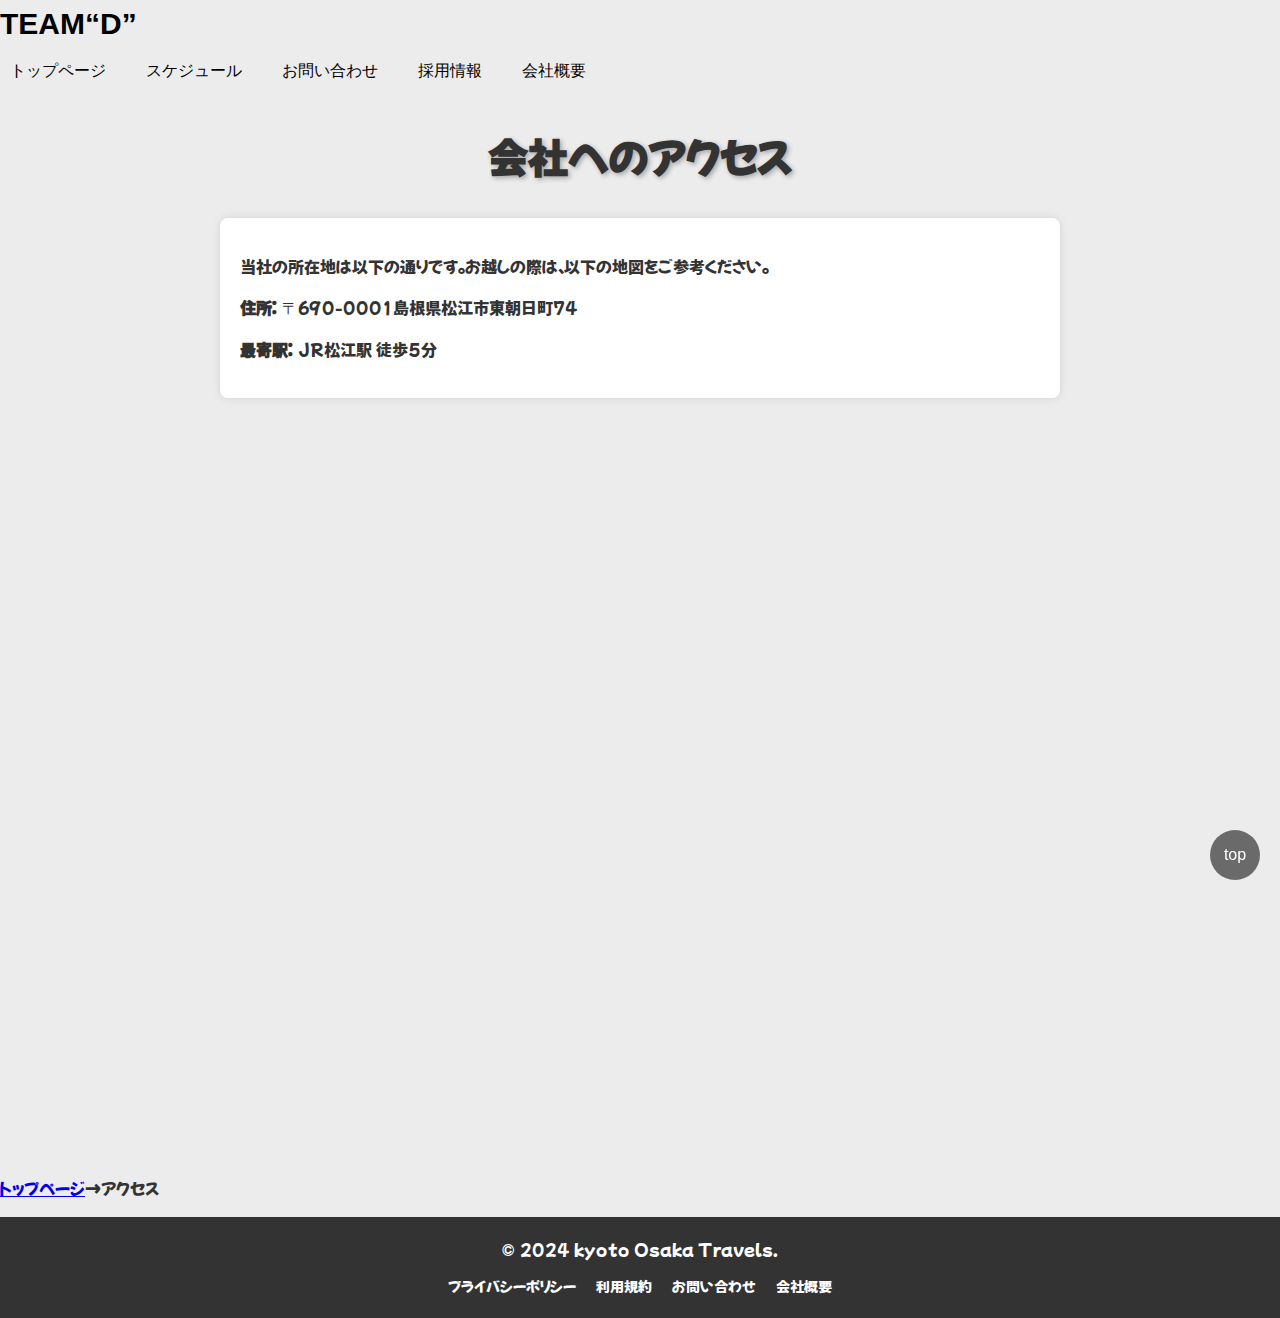
<file: access.html>
<!DOCTYPE html>
<html lang="ja">
<head>
    <meta charset="UTF-8">
    <meta name="viewport" content="width=device-width, initial-scale=1.0">
    <title>アクセス</title>
    <link rel="stylesheet" href="ss.css">
    <link rel="preconnect" href="https://fonts.googleapis.com">
    <link rel="preconnect" href="https://fonts.gstatic.com" crossorigin>
    <link href="https://fonts.googleapis.com/css2?family=Mochiy+Pop+P+One&display=swap" rel="stylesheet">
</head>
<body>
    <div class="logo">TEAM“D”</div>
            <nav>
                <ul class="menu">
                    <li class="menu-item">
                        <a href="index.html">トップページ</a>
                        <div class="submenu">
                            <ul><li><a href="index.html">top</a></li></ul>
                        </div>
                    </li>
                    <li class="menu-item">
                        <a href="#">スケジュール</a>
                        <div class="submenu">
                            <ul>
                                <li><a href="osaka.html">１日目</a></li>
                                <li><a href="kyoto.html">２日目</a></li>
                            </ul>
                        </div>
                    </li>
                    <li class="menu-item">
                        <a href="#">お問い合わせ</a>
                        <div class="submenu">
                            <ul>
                                <li><a href="ryokin.html">料金</a></li>
                                <li><a href="form.html">お問い合わせ</a></li>
                                <li><a href="customer.html">カスタマーサポート</a></li>
                            </ul>
                        </div>
                    </li>
                    <li class="menu-item">
                        <a href="saiyou.html">採用情報</a>
                        <div class="submenu">
                            <ul>
                                <li><a href="saiyou.html">新卒採用</a></li>
                                <li><a href="saiyou.html">中途採用</a></li>
                                <li><a href="saiyou.html">キャリア採用</a></li>
                            </ul>
                        </div>
                    </li>
                    <li class="menu-item">
                        <a href="#">会社概要</a>
                        <div class="submenu">
                            <ul>
                                <li><a href="kaisya.html">会社情報</a></li>
                                <li><a href="access.html">アクセス</a></li>
                                <li><a href="#">代表取締役</a></li>
                            </ul>
                        </div>
                    </li>
                </ul>
            </nav>
    </header>

    <h1 class="mochiy">会社へのアクセス</h1>

    <center>
        <div class="strongarm mochiy">
            <p>当社の所在地は以下の通りです。お越しの際は、以下の地図をご参考ください。</p>
        
            <p><strong>住所:</strong> 〒690-0001島根県松江市東朝日町74 </p>
            <p><strong>最寄駅:</strong> JR松江駅 徒歩5分</p>
        </div><br><br><br>
    

    <div class="map-container">
        <!-- Google Mapsの埋め込み -->
        <iframe src="https://www.google.com/maps/embed?pb=!1m18!1m12!1m3!1d3249.6856115088117!2d133.06462987465736!3d35.462576972658596!2m3!1f0!2f0!3f0!3m2!1i1024!2i768!4f13.1!3m3!1m2!1s0x3557056bf5629db9%3A0x53233852438bb959!2z5Z2q5YaF57eP5ZCI44OT44K444ON44K544Kr44Os44OD44K4!5e0!3m2!1sja!2sjp!4v1726713503280!5m2!1sja!2sjp" width="800" height="600" style="border:0;" allowfullscreen="" loading="lazy" referrerpolicy="no-referrer-when-downgrade"></iframe>
    </div><br><br><br>
</center>
    <button id="back-to-top" title="Back to Top">top</button>

    <script src="script.js"></script>
    <p class="mochiy"><a href="start.html">トップページ</a>→アクセス</p>
    <footer>
        <div class="footer-container mochiy">
            <p>© 2024 kyoto Osaka Travels.</p>
            <ul class="footer-nav">
                <li><a href="#">プライバシーポリシー</a></li>
                <li><a href="#">利用規約</a></li>
                <li><a href="#">お問い合わせ</a></li>
                <li><a href="#">会社概要</a></li>
            </ul>
        </div>
    </footer>


</body>
</html>
</file>
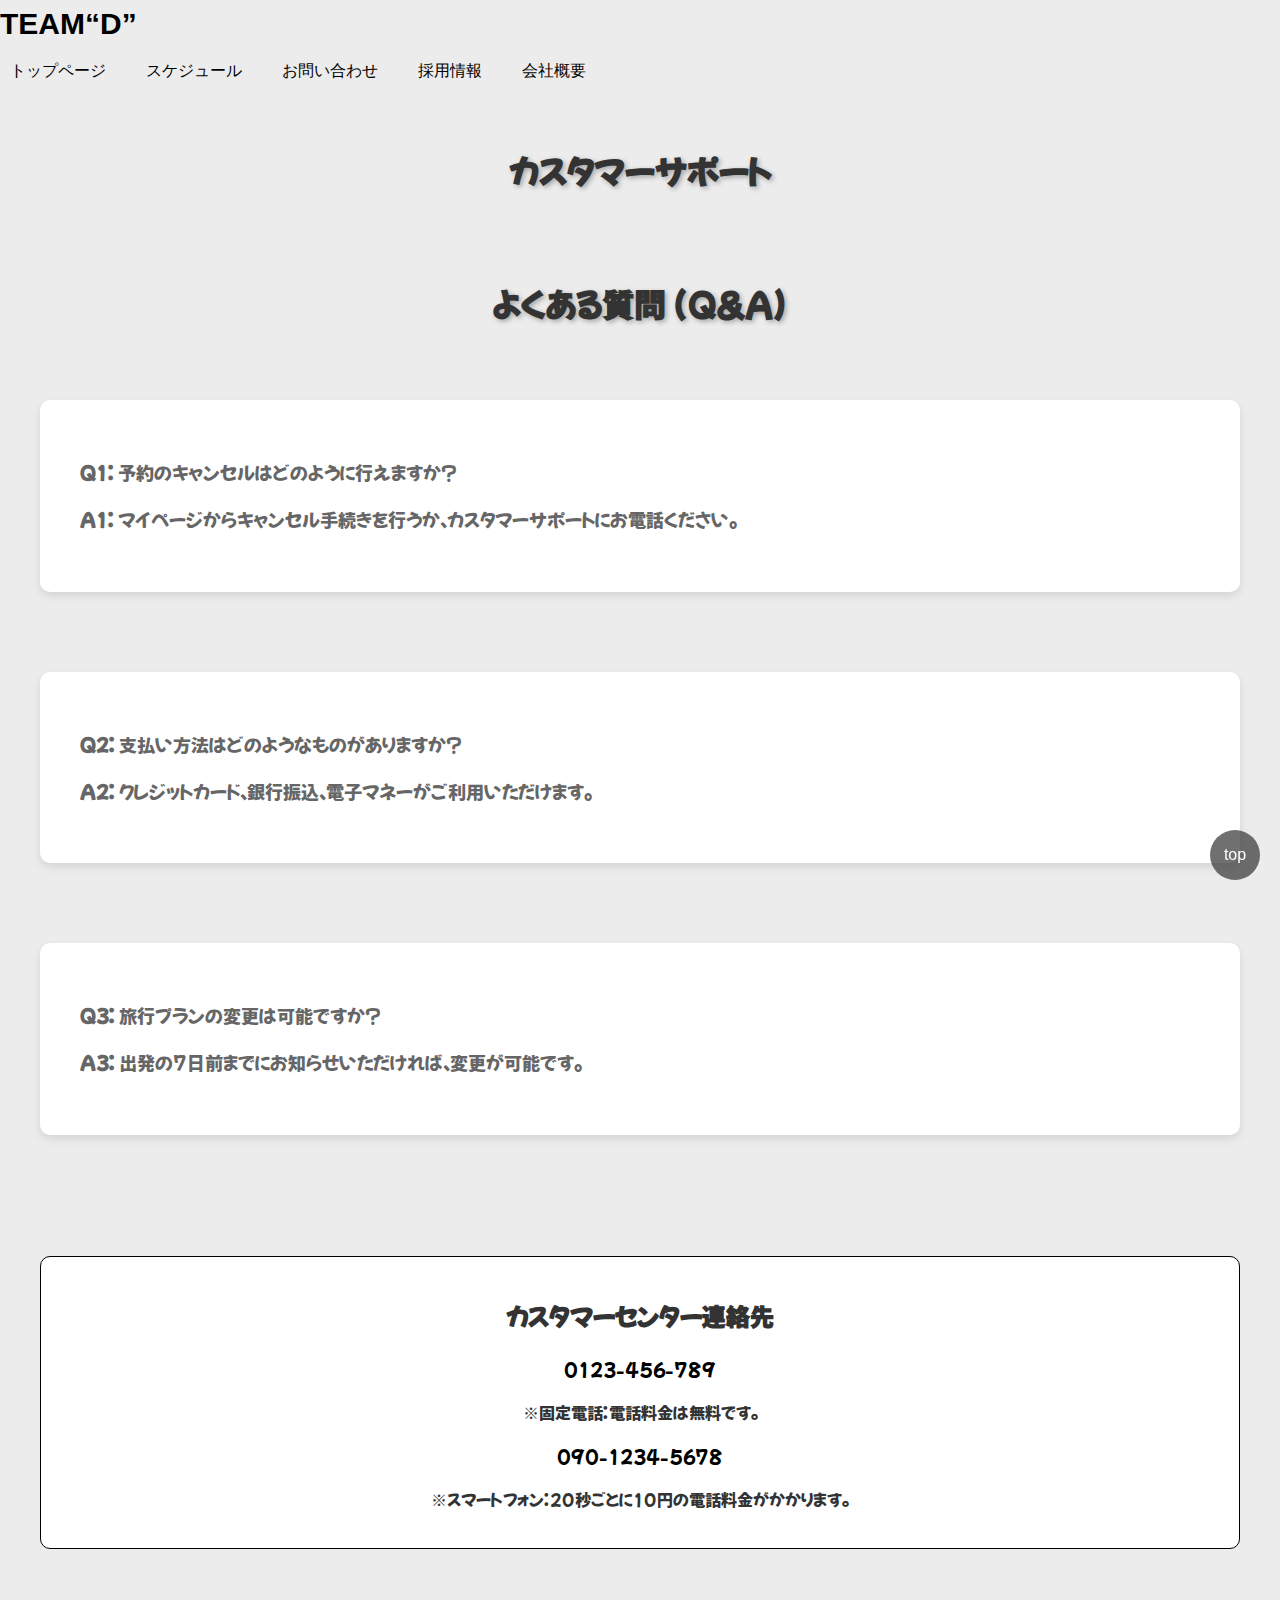
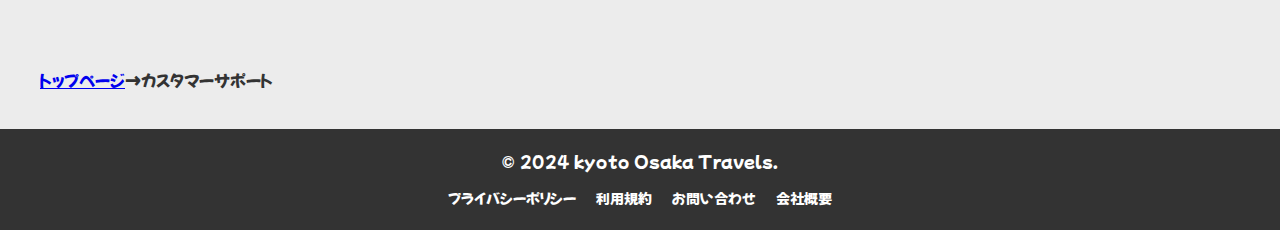
<file: customer.html>
<!DOCTYPE html>
<html lang="ja">
<head>
    <meta charset="UTF-8">
    <meta name="viewport" content="width=device-width, initial-scale=1.0">
    <title>カスタマーサポート</title>
    <link rel="stylesheet" href="ss.css" type="text/css">
    <link rel="stylesheet" href="normalize.css">

    <link rel="preconnect" href="https://fonts.googleapis.com">
    <link rel="preconnect" href="https://fonts.gstatic.com" crossorigin>
    <link href="https://fonts.googleapis.com/css2?family=Mochiy+Pop+P+One&display=swap" rel="stylesheet">
</head>
<body>
    <div class="logo">TEAM“D”</div>
            <nav>
                <ul class="menu">
                    <li class="menu-item">
                        <a href="index.html">トップページ</a>
                        <div class="submenu">
                            <ul><li><a href="index.html">top</a></li></ul>
                        </div>
                    </li>
                    <li class="menu-item">
                        <a href="#">スケジュール</a>
                        <div class="submenu">
                            <ul>
                                <li><a href="osaka.html">１日目</a></li>
                                <li><a href="kyoto.html">２日目</a></li>
                            </ul>
                        </div>
                    </li>
                    <li class="menu-item">
                        <a href="#">お問い合わせ</a>
                        <div class="submenu">
                            <ul>
                                <li><a href="ryokin.html">料金</a></li>
                                <li><a href="form.html">お問い合わせ</a></li>
                                <li><a href="customer.html">カスタマーサポート</a></li>
                            </ul>
                        </div>
                    </li>
                    <li class="menu-item">
                        <a href="saiyou.html">採用情報</a>
                        <div class="submenu">
                            <ul>
                                <li><a href="saiyou.html">新卒採用</a></li>
                                <li><a href="saiyou.html">中途採用</a></li>
                                <li><a href="saiyou.html">キャリア採用</a></li>
                            </ul>
                        </div>
                    </li>
                    <li class="menu-item">
                        <a href="#">会社概要</a>
                        <div class="submenu">
                            <ul>
                                <li><a href="kaisya.html">会社情報</a></li>
                                <li><a href="access.html">アクセス</a></li>
                                <li><a href="#">代表取締役</a></li>
                            </ul>
                        </div>
                    </li>
                </ul>
            </nav>
    </header>

    <div class="content">
        <h1 class="mochiy">カスタマーサポート</h1>
    </div>


    <h1 class="mochiy">よくある質問 (Q&A)</h1>

    <div class="schedule-container">
        <div class="event-container">
            <div class="event-description">
                <p class="mochiy"><strong>Q1:</strong> 予約のキャンセルはどのように行えますか？</p>
                <p class="mochiy"><strong>A1:</strong> マイページからキャンセル手続きを行うか、カスタマーサポートにお電話ください。</p> 
            </div>
    </div>
    <div class="schedule-container"></div>
        <div class="event-container">
            <div class="event-description">
                <p class="mochiy"><strong>Q2:</strong> 支払い方法はどのようなものがありますか？</p>
                <p class="mochiy"><strong>A2:</strong> クレジットカード、銀行振込、電子マネーがご利用いただけます。</p>
            </div>
    </div>
    <div class="schedule-container"></div>
        <div class="event-container">
            <div class="event-description">
                <p class="mochiy"><strong>Q3:</strong> 旅行プランの変更は可能ですか？</p>
                <p class="mochiy"><strong>A3:</strong> 出発の7日前までにお知らせいただければ、変更が可能です。</p>
            </div>
    </div>
    <br><br>
                <center>
                    <div class="phone-numbers mochiy">
                        <h2>カスタマーセンター連絡先</h2>
                        <a href="tel:0123456789">0123-456-789</a><p>※固定電話:電話料金は無料です。</p>
                        <a href="tel:09012345678">090-1234-5678</a><p>※スマートフォン:20秒ごとに10円の電話料金がかかります。</p>
                    </div>
                </center>
                <br><br><br><br>

    
    <button id="back-to-top" title="Back to Top">top</button>

    <script src="script.js"></script>

    <p class="mochiy"><a href="start.html">トップページ</a>→カスタマーサポート</p>
    </div>
    <footer>
        <div class="footer-container mochiy">
            <p>© 2024 kyoto Osaka Travels.</p>
            <ul class="footer-nav">
                <li><a href="#">プライバシーポリシー</a></li>
                <li><a href="#">利用規約</a></li>
                <li><a href="#">お問い合わせ</a></li>
                <li><a href="#">会社概要</a></li>
            </ul>
        </div>
    </footer>

</body>
</html>
</file>
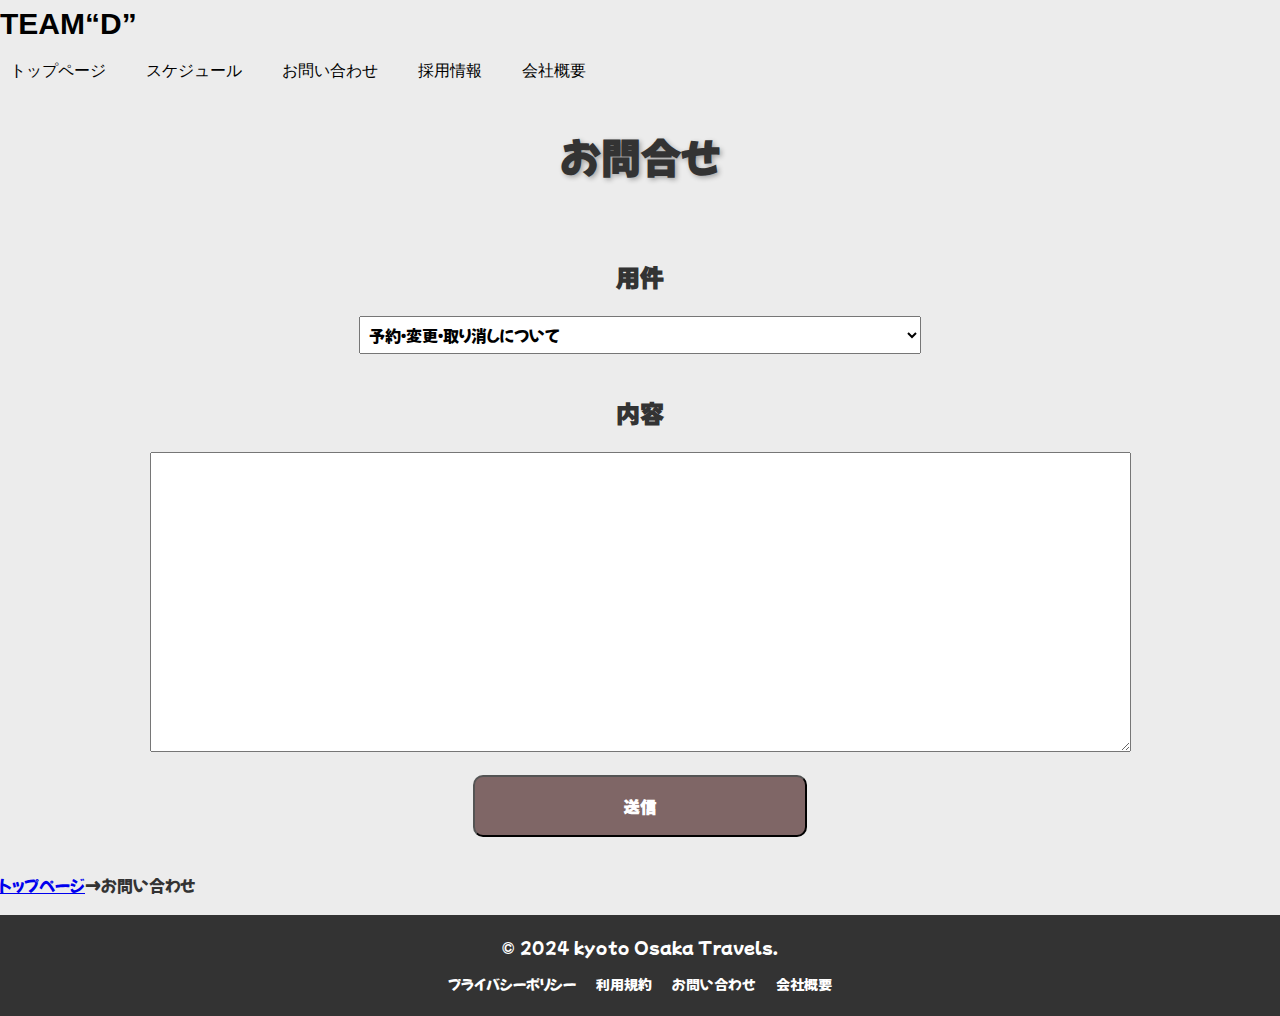
<file: form.html>
<!DOCTYPE html>
<html lang="ja">
<head>
    <meta charset="UTF-8">
    <link rel="stylesheet" href="normalize.css" type="text/css">
    <link rel="stylesheet" href="style.css" type="text/css">
    <link rel="stylesheet" href="form.css" type="text/css">
    <link rel="preconnect" href="https://fonts.googleapis.com">
    <link rel="preconnect" href="https://fonts.gstatic.com" crossorigin>
    <link href="https://fonts.googleapis.com/css2?family=Mochiy+Pop+P+One&display=swap" rel="stylesheet">
    <title>お問合せ</title>
</head>
<body>
        <div class="logo">TEAM“D”</div>
        <nav>
            <ul class="menu">
                <li class="menu-item">
                    <a href="top.html">トップページ</a>
                    <div class="submenu">
                        <ul><li><a href="index.html">top</a></li></ul>
                    </div>
                </li>
                <li class="menu-item">
                    <a href="#">スケジュール</a>
                    <div class="submenu">
                        <ul>
                            <li><a href="osaka.html">１日目</a></li>
                            <li><a href="kyoto.html">２日目</a></li>
                        </ul>
                    </div>
                </li>
                <li class="menu-item">
                    <a href="#">お問い合わせ</a>
                    <div class="submenu">
                        <ul>
                            <li><a href="ryokin.html">料金</a></li>
                            <li><a href="form.html">お問い合わせ</a></li>
                            <li><a href="customer.html">カスタマーサポート</a></li>
                        </ul>
                    </div>
                </li>
                <li class="menu-item">
                    <a href="saiyou.html">採用情報</a>
                    <div class="submenu">
                        <ul>
                            <li><a href="saiyou.html">新卒採用</a></li>
                            <li><a href="saiyou.html">中途採用</a></li>
                            <li><a href="saiyou.html">キャリア採用</a></li>
                        </ul>
                    </div>
                </li>
                <li class="menu-item">
                    <a href="#">会社概要</a>
                    <div class="submenu">
                        <ul>
                            <li><a href="kaisya.html">会社情報</a></li>
                            <li><a href="access.html">アクセス</a></li>
                            <li><a href="#">代表取締役</a></li>
                        </ul>
                    </div>
                </li>
            </ul>
        </nav>
    <main>

                    <h1 class="mochiy">お問合せ</h1>
                    <div class="ccc mochiy">
        <form action="submit.html" method="post" style="text-align: center;">
            <h2>用件</h2>
            <select name="youkenn" class="youkenn">
                <option value="" selected>予約・変更・取り消しについて</option>
                <option value="">列車(JR・私鉄)利用について</option>
                <option value="">ホームページに関して</option>
                <option value="">弊社に対して</option>
                <option value="">その他</option>
            </select>

            <h2>内容</h2>
            <textarea name="comment" cols="60" rows="16"></textarea>

            <p class="submit"><input type="submit" name="submit" value="送信"></p>
        </form>
        </div>
        <p class="mochiy"><a href="start.html">トップページ</a>→お問い合わせ</p>
    </main>
    <footer>
        <div class="footer-container mochiy">
            <p>© 2024 kyoto Osaka Travels.</p>
            <ul class="footer-nav">
                <li><a href="#">プライバシーポリシー</a></li>
                <li><a href="#">利用規約</a></li>
                <li><a href="#">お問い合わせ</a></li>
                <li><a href="#">会社概要</a></li>
            </ul>
        </div>
    </footer>
</body>
</html>
</file>
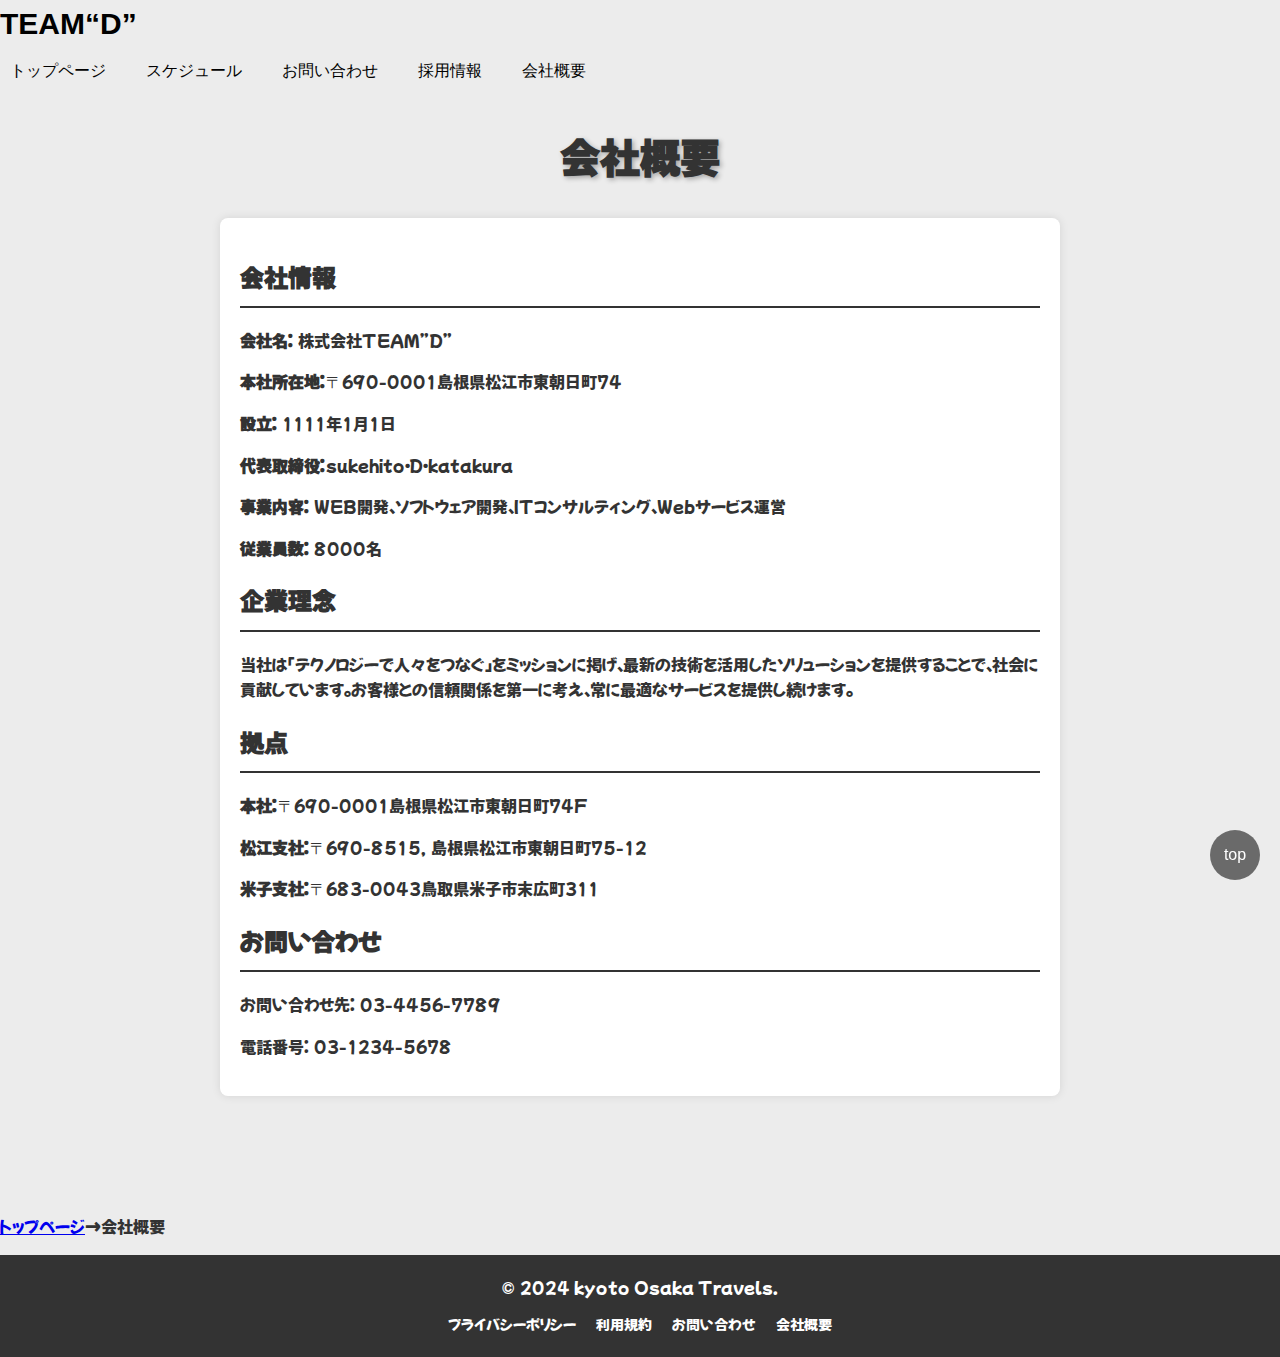
<file: kaisya.html>
<!DOCTYPE html>
<html lang="ja">
<head>
    <meta charset="UTF-8">
    <meta name="viewport" content="width=device-width, initial-scale=1.0">
    <title>会社概要</title>
    <link rel="stylesheet" href="ss.css">
    <link rel="preconnect" href="https://fonts.googleapis.com">
    <link rel="preconnect" href="https://fonts.gstatic.com" crossorigin>
    <link href="https://fonts.googleapis.com/css2?family=Mochiy+Pop+P+One&display=swap" rel="stylesheet">
</head>
<body>
    <div class="logo">TEAM“D”</div>
            <nav>
                <ul class="menu">
                    <li class="menu-item">
                        <a href="index.html">トップページ</a>
                        <div class="submenu">
                            <ul><li><a href="index.html">top</a></li></ul>
                        </div>
                    </li>
                    <li class="menu-item">
                        <a href="#">スケジュール</a>
                        <div class="submenu">
                            <ul>
                                <li><a href="osaka.html">１日目</a></li>
                                <li><a href="kyoto.html">２日目</a></li>
                            </ul>
                        </div>
                    </li>
                    <li class="menu-item">
                        <a href="#">お問い合わせ</a>
                        <div class="submenu">
                            <ul>
                                <li><a href="ryokin.html">料金</a></li>
                                <li><a href="form.html">お問い合わせ</a></li>
                                <li><a href="customer.html">カスタマーサポート</a></li>
                            </ul>
                        </div>
                    </li>
                    <li class="menu-item">
                        <a href="saiyou.html">採用情報</a>
                        <div class="submenu">
                            <ul>
                                <li><a href="saiyou.html">新卒採用</a></li>
                                <li><a href="saiyou.html">中途採用</a></li>
                                <li><a href="saiyou.html">キャリア採用</a></li>
                            </ul>
                        </div>
                    </li>
                    <li class="menu-item">
                        <a href="#">会社概要</a>
                        <div class="submenu">
                            <ul>
                                <li><a href="kaisya.html">会社情報</a></li>
                                <li><a href="access.html">アクセス</a></li>
                                <li><a href="#">代表取締役</a></li>
                            </ul>
                        </div>
                    </li>
                </ul>
            </nav>
    </header>

    <h1 class="mochiy">会社概要</h1>

            <center>
                <div class="strongarm">
                    <div class="section company-info mochiy">
                        <h2 class="section-title">会社情報</h2>
                        <p><strong>会社名:</strong> 株式会社TEAM”D”</p>
                        <p><strong>本社所在地:</strong>〒690-0001島根県松江市東朝日町74</p>
                        <p><strong>設立:</strong> 1111年1月1日</p>
                        <p><strong>代表取締役:</strong>sukehito・D・katakura</p>
                        <p><strong>事業内容:</strong> WEB開発、ソフトウェア開発、ITコンサルティング、Webサービス運営</p>
                        <p><strong>従業員数:</strong> 8000名</p>
                    </div>
                
                    <div class="section mochiy">
                        <h2 class="section-title">企業理念</h2>
                        <p>
                            当社は「テクノロジーで人々をつなぐ」をミッションに掲げ、最新の技術を活用したソリューションを提供することで、社会に貢献しています。お客様との信頼関係を第一に考え、常に最適なサービスを提供し続けます。
                        </p>
                    </div>
                
                    <div class="section mochiy">
                        <h2 class="section-title">拠点</h2>
                        <p><strong>本社:</strong>〒690-0001島根県松江市東朝日町74F</p>
                        <p><strong>松江支社:</strong>〒690-8515, 島根県松江市東朝日町75-12</p>
                        <p><strong>米子支社:</strong>〒683-0043鳥取県米子市末広町311</p>
                    </div>
                
                    <div class="section mochiy">
                        <h2 class="section-title">お問い合わせ</h2>
                        <p>お問い合わせ先: 03-4456-7789</p>
                        <p>電話番号: 03-1234-5678</p>
                    </div>
                </div><br><br><br><br>
        
            </center>
            <button id="back-to-top" title="Back to Top">top</button>
            <script src="script.js"></script>
            <p class="mochiy"><a href="start.html">トップページ</a>→会社概要</p>
            <footer>
                <div class="footer-container mochiy">
                    <p>© 2024 kyoto Osaka Travels.</p>
                    <ul class="footer-nav">
                        <li><a href="#">プライバシーポリシー</a></li>
                        <li><a href="#">利用規約</a></li>
                        <li><a href="#">お問い合わせ</a></li>
                        <li><a href="#">会社概要</a></li>
                    </ul>
                </div>
            </footer>

</body>
</html>
</file>
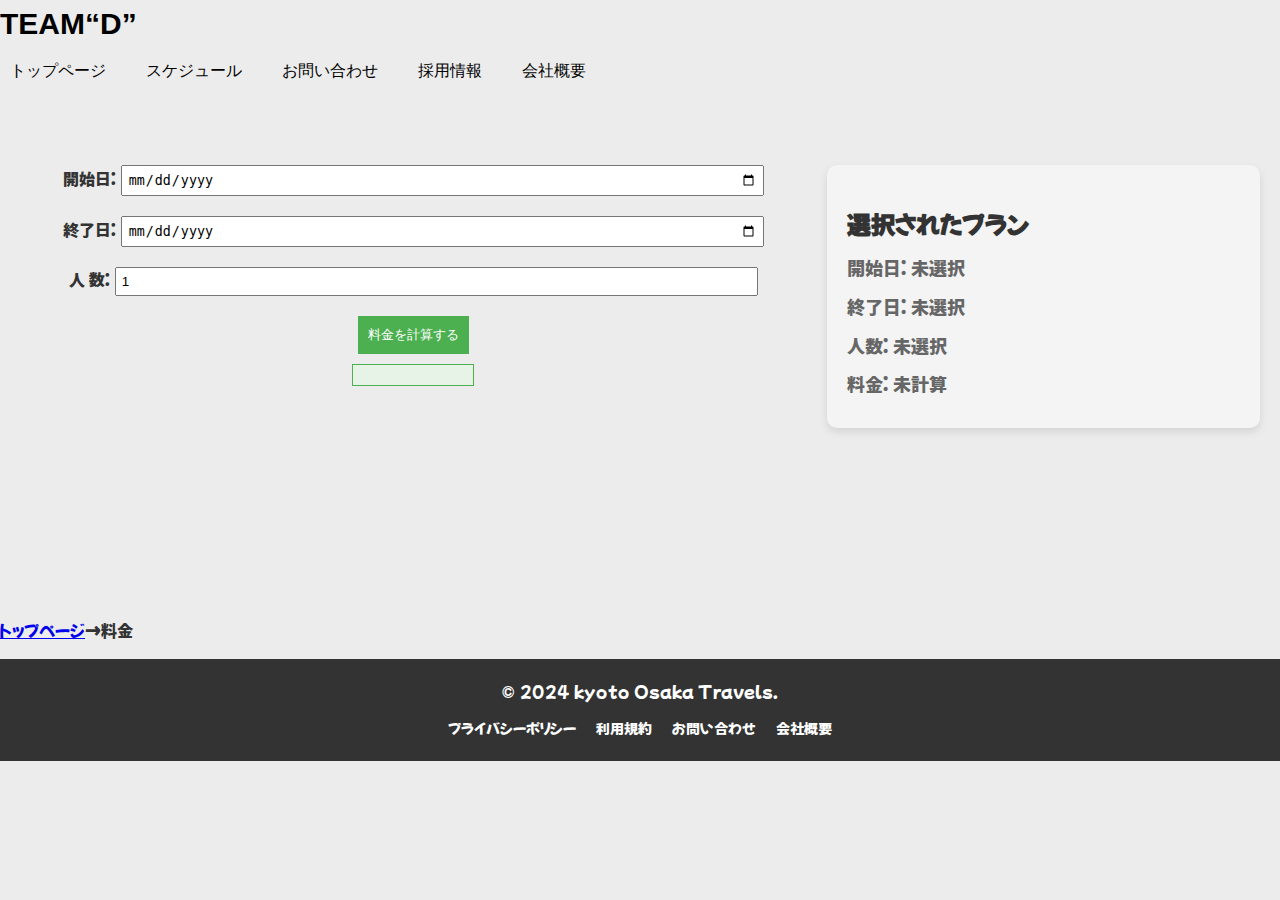
<file: ryokin.html>
<!DOCTYPE html>
<html lang="ja">
<head>
    <meta charset="UTF-8">
    <meta name="viewport" content="width=device-width, initial-scale=1.0">
    <title>料金表</title>
    <link rel="stylesheet" href="style.css">
    <link rel="preconnect" href="https://fonts.googleapis.com">
    <link rel="preconnect" href="https://fonts.gstatic.com" crossorigin>
    <link href="https://fonts.googleapis.com/css2?family=Mochiy+Pop+P+One&display=swap" rel="stylesheet">
</head>
<body>
    <div class="logo">TEAM“D”</div>
            <nav>
                <ul class="menu">
                    <li class="menu-item">
                        <a href="top.html">トップページ</a>
                        <div class="submenu">
                            <ul><li><a href="index.html">top</a></li></ul>
                        </div>
                    </li>
                    <li class="menu-item">
                        <a href="#">スケジュール</a>
                        <div class="submenu">
                            <ul>
                                <li><a href="osaka.html">１日目</a></li>
                                <li><a href="kyoto.html">２日目</a></li>
                            </ul>
                        </div>
                    </li>
                    <li class="menu-item">
                        <a href="#">お問い合わせ</a>
                        <div class="submenu">
                            <ul>
                                <li><a href="ryokin.html">料金</a></li>
                                <li><a href="form.html">お問い合わせ</a></li>
                                <li><a href="customer.html">カスタマーサポート</a></li>
                            </ul>
                        </div>
                    </li>
                    <li class="menu-item">
                        <a href="saiyou.html">採用情報</a>
                        <div class="submenu">
                            <ul>
                                <li><a href="saiyou.html">新卒採用</a></li>
                                <li><a href="saiyou.html">中途採用</a></li>
                                <li><a href="saiyou.html">キャリア採用</a></li>
                            </ul>
                        </div>
                    </li>
                    <li class="menu-item">
                        <a href="#">会社概要</a>
                        <div class="submenu">
                            <ul>
                                <li><a href="kaisya.html">会社情報</a></li>
                                <li><a href="access.html">アクセス</a></li>
                                <li><a href="#">代表取締役</a></li>
                            </ul>
                        </div>
                    </li>
                </ul>
            </nav>
        </div>
        <br><br>

        <div class="selection-container">
            <div class="form-container mochiy">

                <center>
                    <label for="start-date">開始日:</label>
                    <input type="date" id="start-date"><br>
        
                    <label for="end-date">終了日:</label>
                    <input type="date" id="end-date"><br>
        
                    <label for="num-people">人  数:</label>
                    <input type="number" id="num-people" min="1" value="1"><br>
        
                    <button onclick="calculatePrice()">料金を計算する</button><br>
        
                    <div class="result mochiy" id="result"></div>
            </div>

            <div class="selected-plan mochiy" id="selected-plan">
                <h2>選択されたプラン</h2>
                <p id="selected-dates">開始日: 未選択</p>
                <p id="selected-end">終了日: 未選択</p>
                <p id="selected-people">人数: 未選択</p>
                <p id="selected-price">料金: 未計算</p>
            </div>
        </center>
        </div>
         <script src="script.js"></script>

    <br><br><br><br><br><br>
    <p class="mochiy"><a href="start.html">トップページ</a>→料金</p>
    <footer>
        <div class="footer-container mochiy">
            <p>© 2024 kyoto Osaka Travels.</p>
            <ul class="footer-nav">
                <li><a href="#">プライバシーポリシー</a></li>
                <li><a href="#">利用規約</a></li>
                <li><a href="#">お問い合わせ</a></li>
                <li><a href="#">会社概要</a></li>
            </ul>
        </div>
    </footer>

</body>
</html>
</file>
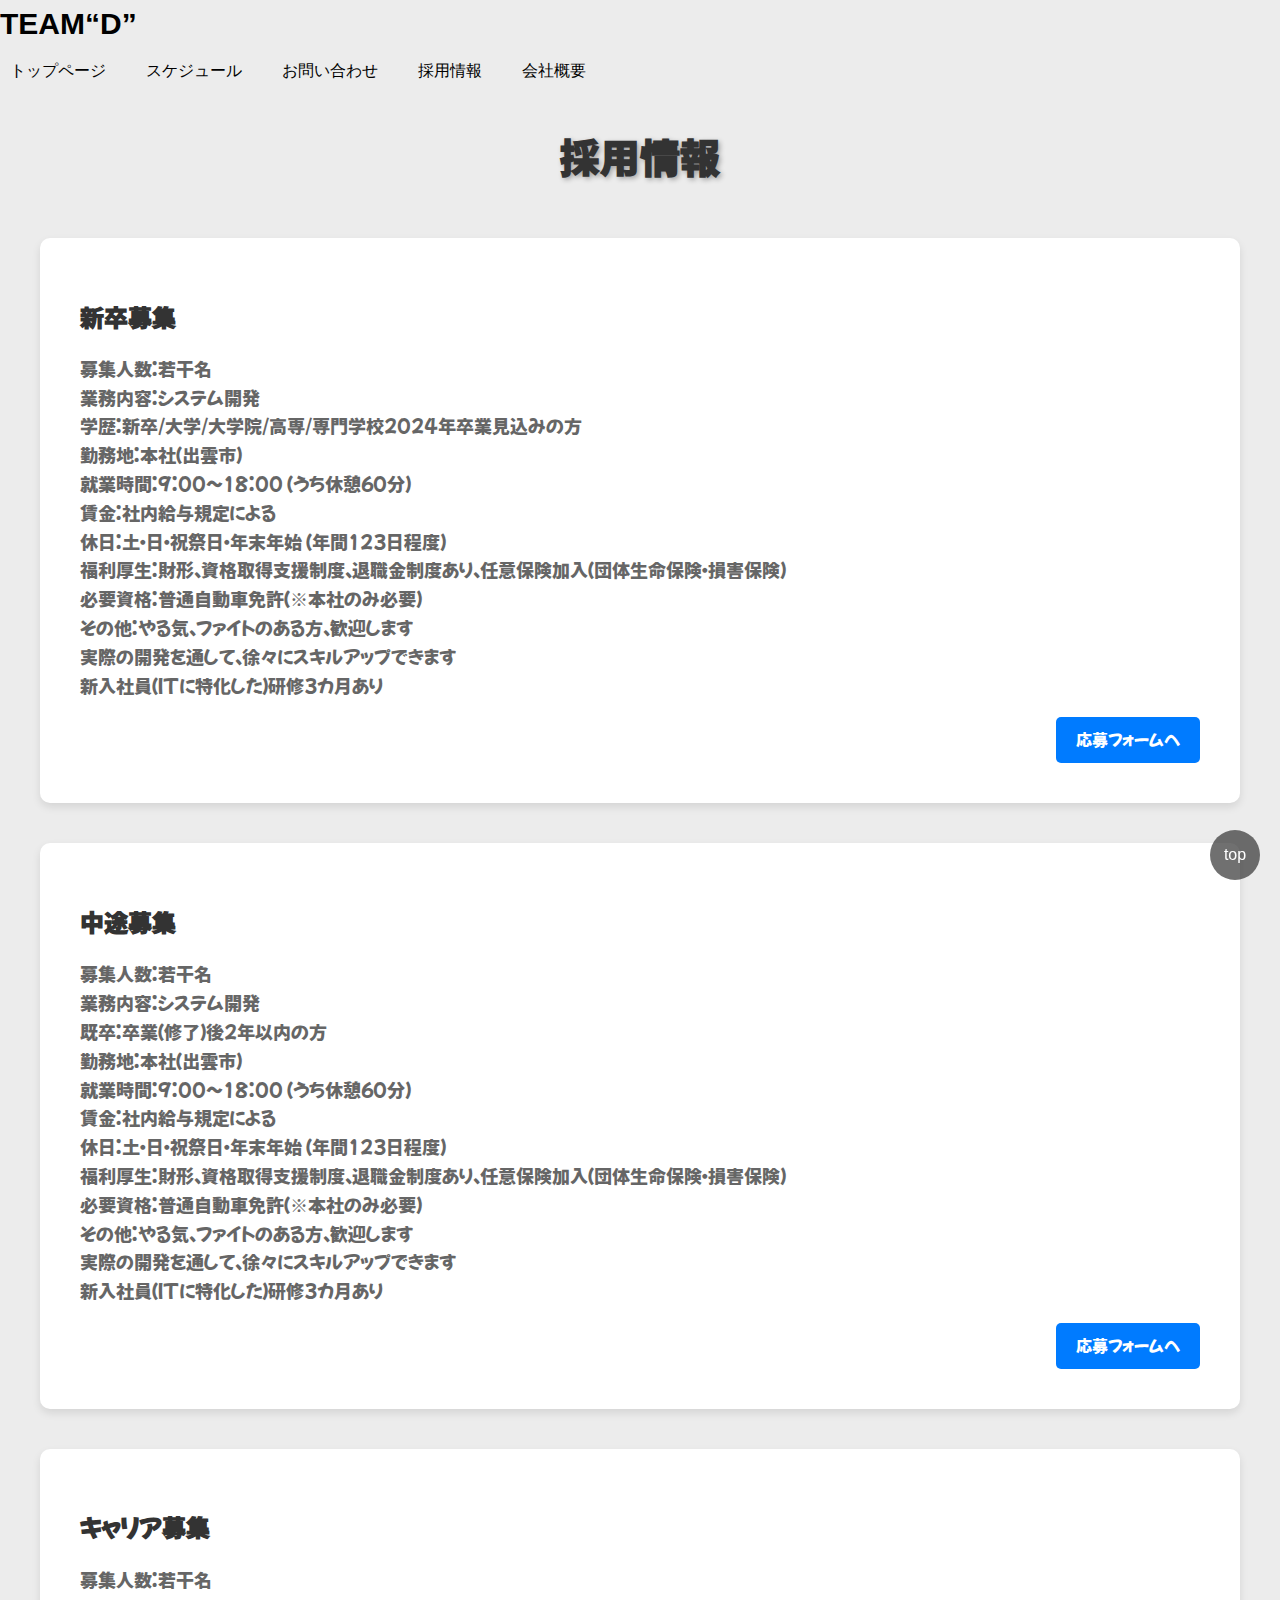
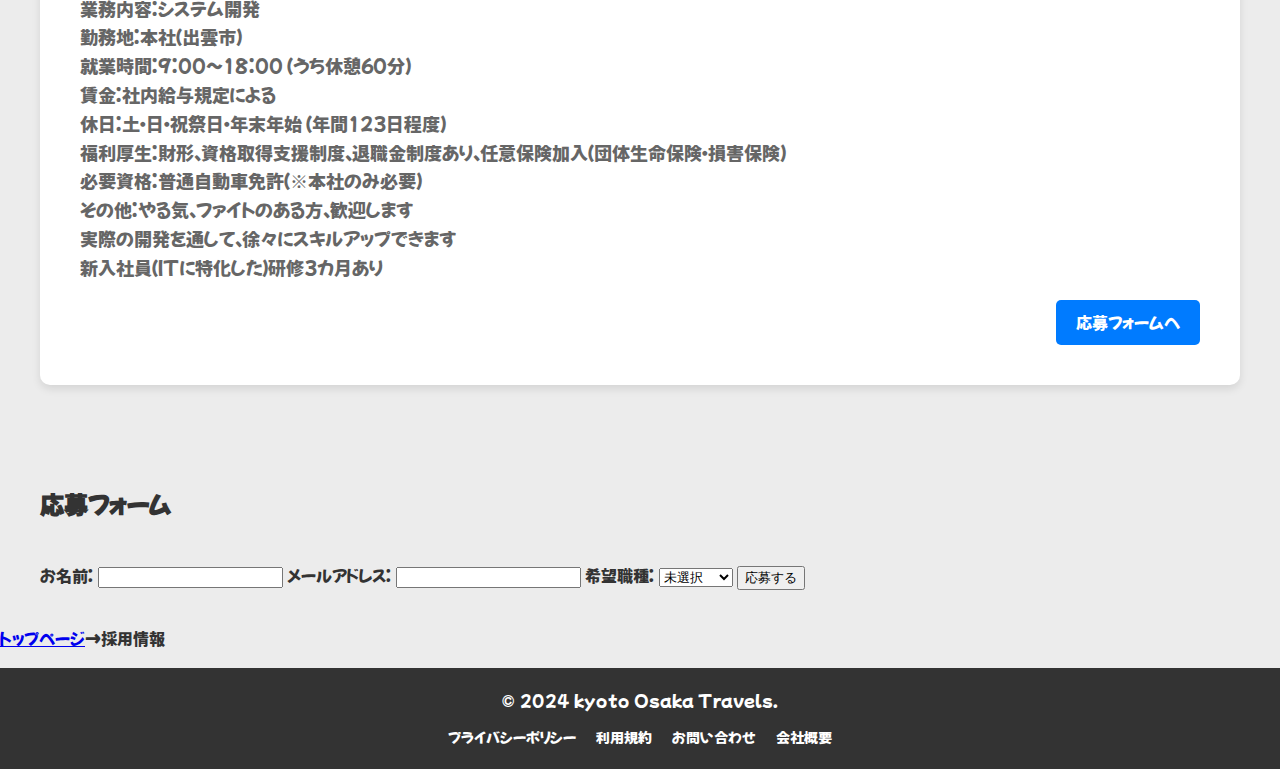
<file: saiyou.html>
<!DOCTYPE html>
<html lang="ja">
<head>
    <meta charset="UTF-8">
    <meta name="viewport" content="width=device-width, initial-scale=1.0">
    <title>採用情報</title>
    <link rel="stylesheet" href="styles.css">
    <link rel="preconnect" href="https://fonts.googleapis.com">
    <link rel="preconnect" href="https://fonts.gstatic.com" crossorigin>
    <link href="https://fonts.googleapis.com/css2?family=Mochiy+Pop+P+One&display=swap" rel="stylesheet">
</head>
<body>
    <div class="logo">TEAM“D”</div>
    
    <nav>
        <ul class="menu">
            <li class="menu-item">
                <a href="index.html">トップページ</a>
                <div class="submenu">
                    <ul><li><a href="index.html">top</a></li></ul>
                </div>
                    </li>
                    <li class="menu-item">
                        <a href="#">スケジュール</a>
                        <div class="submenu">
                            <ul>
                                <li><a href="osaka.html">１日目</a></li>
                                <li><a href="kyoto.html">２日目</a></li>
                            </ul>
                        </div>
                    </li>
                    <li class="menu-item">
                        <a href="#">お問い合わせ</a>
                        <div class="submenu">
                            <ul>
                                <li><a href="ryokin.html">料金</a></li>
                                <li><a href="form.html">お問い合わせ</a></li>
                                <li><a href="customer.html">カスタマーサポート</a></li>
                    </ul>
                </div>
            </li>
            <li class="menu-item">
                <a href="#">採用情報</a>
                <div class="submenu">
                    <ul>
                        <li><a href="#">新卒採用</a></li>
                        <li><a href="#">中途採用</a></li>
                        <li><a href="#">キャリア採用</a></li>
                    </ul>
                </div>
            </li>
            <li class="menu-item">
                <a href="#">会社概要</a>
                <div class="submenu">
                    <ul>
                        <li><a href="kaisya.html">会社情報</a></li>
                        <li><a href="access.html">アクセス</a></li>
                        <li><a href="#">代表取締役</a></li>
                    </ul>
                </div>
            </li>
        </ul>
    </nav>
        <h1 class="mochiy">採用情報</h1>
    </header>

    <!-- Main Content -->
    <div class="schedule-container">
        <div id="new-grad" class="event-container">
            <div class="event-description mochiy">
                <h2>新卒募集</h2>
                <p>募集人数:若干名<br>
                    業務内容:システム開発<br>
                    学歴:新卒/大学/大学院/高専/専門学校2024年卒業見込みの方<br>
                    勤務地:本社（出雲市）<br>
                    就業時間:9:00～18:00 （うち休憩60分）<br>
                    賃金:社内給与規定による<br>
                    休日:土・日・祝祭日・年末年始 （年間123日程度）<br>
                    福利厚生:財形、資格取得支援制度、退職金制度あり、任意保険加入（団体生命保険・損害保険）<br>
                    必要資格:普通自動車免許（※本社のみ必要）<br>
                    その他:やる気、ファイトのある方、歓迎します<br>
                    実際の開発を通して、徐々にスキルアップできます<br>
                    新入社員（ITに特化した）研修3カ月あり</p>
                <a href="#apply" class="apply-link">応募フォームへ</a>
            </div>
        </div>
        <div id="mid-career" class="event-container">
            <div class="event-description mochiy">
                <h2>中途募集</h2>
                <p>募集人数:若干名<br>
                    業務内容:システム開発<br>
                    既卒:卒業（修了）後2年以内の方<br>
                    勤務地:本社（出雲市）<br>
                    就業時間:9:00～18:00 （うち休憩60分）<br>
                    賃金:社内給与規定による<br>
                    休日:土・日・祝祭日・年末年始 （年間123日程度）<br>
                    福利厚生:財形、資格取得支援制度、退職金制度あり、任意保険加入（団体生命保険・損害保険）<br>
                    必要資格:普通自動車免許（※本社のみ必要）<br>
                    その他:やる気、ファイトのある方、歓迎します<br>
                    実際の開発を通して、徐々にスキルアップできます<br>
                    新入社員（ITに特化した）研修3カ月あり</p>
                <a href="#apply" class="apply-link">応募フォームへ</a>
            </div>
        </div>
        <div id="career" class="event-container">
            <div class="event-description mochiy">
                <h2>キャリア募集</h2>
                <p>募集人数:若干名<br>
                    業務内容:システム開発<br>
                    勤務地:本社（出雲市）<br>
                    就業時間:9:00～18:00 （うち休憩60分）<br>
                    賃金:社内給与規定による<br>
                    休日:土・日・祝祭日・年末年始 （年間123日程度）<br>
                    福利厚生:財形、資格取得支援制度、退職金制度あり、任意保険加入（団体生命保険・損害保険）<br>
                    必要資格:普通自動車免許（※本社のみ必要）<br>
                    その他:やる気、ファイトのある方、歓迎します<br>
                    実際の開発を通して、徐々にスキルアップできます<br>
                    新入社員（ITに特化した）研修3カ月あり</p>
                <a href="#apply" class="apply-link">応募フォームへ</a>
            </div>
        </div>
    </div>
    <div class="schedule-container mochiy">
        <h2 id="apply">応募フォーム</h2>
        <form action="submit_application.php" method="post">
            <label for="name">お名前:</label>
            <input type="text" id="name" name="name" required>

            <label for="email">メールアドレス:</label>
            <input type="email" id="email" name="email" required>

            <label for="job-category">希望職種:</label>
            <select id="job-category" name="job-category" required>
                <option value="選択なし">未選択</option>
                <option value="新卒">新卒</option>
                <option value="中途">中途</option>
                <option value="キャリア">キャリア</option>
            </select>

            <input type="submit" value="応募する">
        </form>
    </div>
    <p class="mochiy"><a href="start.html">トップページ</a>→採用情報</p>
    <footer>
        <div class="footer-container mochiy">
            <p>© 2024 kyoto Osaka Travels.</p>
            <ul class="footer-nav">
                <li><a href="#">プライバシーポリシー</a></li>
                <li><a href="#">利用規約</a></li>
                <li><a href="#">お問い合わせ</a></li>
                <li><a href="#">会社概要</a></li>
            </ul>
        </div>
    </footer>

    <!-- Back to Top Button -->
    <button id="back-to-top" title="Back to Top">top</button>

    <script src="script.js"></script>
</body>
</html>
</file>
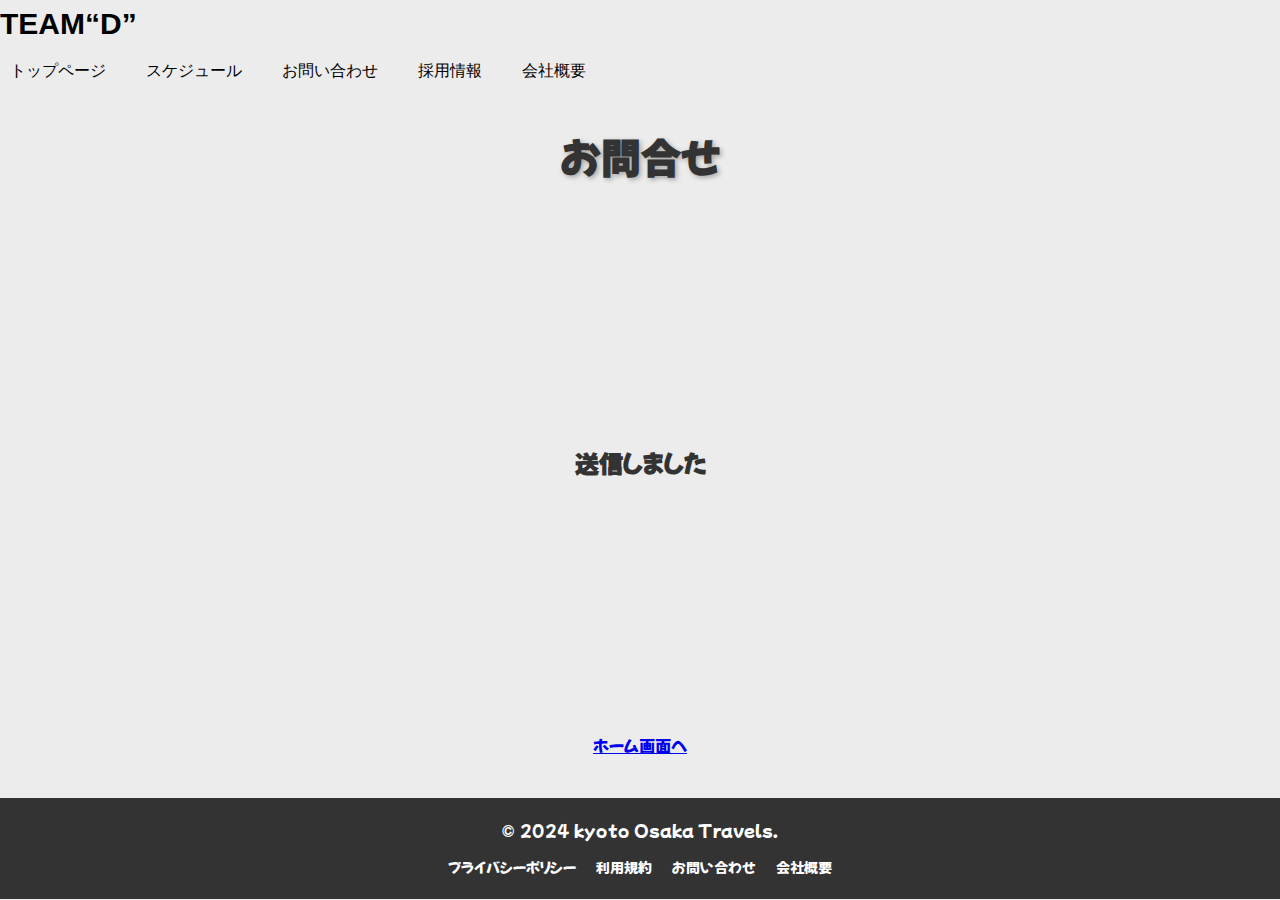
<file: submit.html>
<!DOCTYPE html>
<html lang="ja">
<head>
    <meta charset="UTF-8">
    <link rel="stylesheet" href="submit.css" type="text/css">
    <link rel="stylesheet" href="normalize.css" type="text/css">
    <link rel="stylesheet" href="styles.css" type="text/css">
    <link rel="preconnect" href="https://fonts.googleapis.com">
    <link rel="preconnect" href="https://fonts.gstatic.com" crossorigin>
    <link href="https://fonts.googleapis.com/css2?family=Mochiy+Pop+P+One&display=swap" rel="stylesheet">
    <title>お問合せ</title>
</head>
<body>
    <div class="logo">TEAM“D”</div>
    <nav>
        <ul class="menu">
            <li class="menu-item">
                <a href="top.html">トップページ</a>
                <div class="submenu">
                    <ul><li><a href="index.html">top</a></li></ul>
                </div>
            </li>
            <li class="menu-item">
                <a href="#">スケジュール</a>
                <div class="submenu">
                    <ul>
                        <li><a href="osaka.html">１日目</a></li>
                        <li><a href="kyoto.html">２日目</a></li>
                    </ul>
                </div>
            </li>
            <li class="menu-item">
                <a href="#">お問い合わせ</a>
                <div class="submenu">
                    <ul>
                        <li><a href="ryokin.html">料金</a></li>
                        <li><a href="form.html">お問い合わせ</a></li>
                        <li><a href="customer.html">カスタマーサポート</a></li>
                    </ul>
                </div>
            </li>
            <li class="menu-item">
                <a href="saiyou.html">採用情報</a>
                <div class="submenu">
                    <ul>
                        <li><a href="saiyou.html">新卒採用</a></li>
                        <li><a href="saiyou.html">中途採用</a></li>
                        <li><a href="saiyou.html">キャリア採用</a></li>
                    </ul>
                </div>
            </li>
            <li class="menu-item">
                <a href="#">会社概要</a>
                <div class="submenu">
                    <ul>
                        <li><a href="kaisya.html">会社情報</a></li>
                        <li><a href="access.html">アクセス</a></li>
                        <li><a href="#">代表取締役</a></li>
                    </ul>
                </div>
            </li>
        </ul>
    </nav>
    <main>

        <h1 class="mochiy">お問合せ</h1>
        <h2 class="mochiy">送信しました</h2>
        <p class="mochiy"><a href="start.html" class="homehe">ホーム画面へ</a></p>
        </main>
        <footer>
            <div class="footer-container mochiy">
                <p>© 2024 kyoto Osaka Travels.</p>
                <ul class="footer-nav">
                    <li><a href="#">プライバシーポリシー</a></li>
                    <li><a href="#">利用規約</a></li>
                    <li><a href="#">お問い合わせ</a></li>
                    <li><a href="#">会社概要</a></li>
                </ul>
            </div>
        </footer>
</body>

</html>
</file>
<file: ss.css>
/* Font styling */
html{
    .mochiy-pop-p-one-regular {
        font-family: "Mochiy Pop P One", sans-serif;
        font-weight: 400;
        font-style: normal;
      }
      
}

.mochiy{
    font-family: "Mochiy Pop P One", sans-serif;
}

/* Header styling */
header {
    background-color: #333;
    padding: 10px 20px;
    display: flex;
    justify-content: space-between;
    align-items: center;
    position: fixed;
    width: 100%;
    top: 0;
    z-index: 1000;
}

.logo {
    color: #000000;
    font-size: 30px;
    font-weight: bold;
}

/* Navigation menu */
nav ul {
    list-style-type: none;
    margin: 0;
    padding: 0;
    display: flex;
}

nav ul li {
    position: relative;
    margin-right: 20px;
}

nav ul li a {
    color: #000000;
    text-decoration: none;
    padding: 10px;
    display: block;
}

nav ul li:hover .submenu {
    display: block;
}

/* 通常のメニューアイテムのスタイル */
nav ul li a {
    color: #000000; /* 通常時の文字色 */
    text-decoration: none;
    padding: 10px;
    display: block;
    transition: color 0.3s ease, text-decoration 0.3s ease;
}

/* ホバー時のスタイル */
nav ul li a:hover {
    color: #858585;
    text-decoration: underline;
}

/* Submenu styling */
.submenu {
    display: none;
    position: absolute;
    top: 100%;
    left: 0;
    background-color: #cdcdcd;
    min-width: 200px;
    border-radius: 5px;
    box-shadow: 0 8px 16px rgba(0,0,0,0.3);
    z-index: 1000;
}

.submenu ul {
    padding: 0;
    margin: 0;
    list-style: none;
}

.submenu ul li {
    margin: 0;
}

.submenu ul li a {
    padding: 10px;
    color: #000;
    text-decoration: none;
    display: block;
    white-space: nowrap;
}

.submenu ul li a:hover {
    background-color: #dbdbdb;
}

/* Responsive adjustments for smaller screens */
@media (max-width: 768px) {
    nav ul {
        flex-direction: column;
    }

    nav ul li {
        margin-right: 0;
    }

    .submenu {
        position: static;
        box-shadow: none;
        background-color: transparent;
    }
}

body {
    font-family: 'Helvetica Neue', sans-serif;
    background-color: #ececec;
    color: #333;
    margin: 0;
    padding: 0;
    line-height: 1.6;
    position: relative;
}

h1 {
    text-align: center;
    font-size: 40px;
    color: #333;
    padding: 30px 0;
    margin: 0;
    font-family: 'serif';
    text-shadow: 2px 2px 5px rgba(0, 0, 0, 0.3);
}

.schedule-container {
    max-width: 1200px;
    margin: 0 auto;
    padding: 20px;
    position: relative;
}

.event-container {
    display: flex;
    justify-content: space-between;
    align-items: center;
    background-color: #ffffff;
    margin-bottom: 40px;
    padding: 20px;
    border-radius: 10px;
    box-shadow: 0 4px 8px rgba(0, 0, 0, 0.1);
    position: relative;
}

.event-container:nth-child(even) {
    flex-direction: row-reverse;
}
.event-description {
    flex: 1;
    padding: 20px;
}

.event-description h2 {
    font-size: 24px;
    margin-bottom: 10px;
    color: #333;
}

.event-description p {
    font-size: 18px;
    color: #666;
}

.event-img {
    flex: 1;
    max-width: 30%;
}

.event-img img {
    width: 100%;
    border-radius: 10px;
    box-shadow: 0 4px 10px rgba(0, 0, 0, 0.1);
}

.time {
    font-size: 16px;
    font-weight: bold;
    color: #888;
    margin-bottom: 10px;
}
#back-to-top {
    position: fixed;
    bottom: 20px;
    right: 20px;
    display: none;
    width: 50px;
    height: 50px;
    background-color: rgba(51, 51, 51, 0.7);
    color: white;
    border: none;
    border-radius: 50%;
    display: flex;
    align-items: center;
    justify-content: center;
    font-size: 16px;
    cursor: pointer;
    z-index: 1000;
}

#back-to-top:hover {
    background-color: rgba(51, 51, 51, 0.9);
}

/* フッタースタイル */
footer {
    background-color: #333;
    color: white;
    padding: 20px 0;
    text-align: center;
    margin: 0 auto;
}

.footer-container {
    max-width: 1200px;
    margin: 0 auto;
}

.footer-container p {
    margin: 0;
}

.footer-nav {
    list-style: none;
    padding: 0;
    margin: 10px 0 0;
    display: flex;
    justify-content: center;
    gap: 20px;
}

.footer-nav li {
    display: inline;
}

.footer-nav a {
    color: white;
    text-decoration: none;
    font-size: 14px;
    transition: color 0.3s;
}

.footer-nav a:hover {
    color: #ddd;
}
.apply-link {
    padding: 10px 20px;
    background-color: #007BFF;
    color: #fff;
    text-decoration: none;
    border-radius: 5px;
    float: right;
}
.apply-link:hover {
    background-color: #0056b3;
}
form {
    margin-top: 40px;
}
.phone-numbers {
    margin-top: 30px;
    padding: 20px;
    background-color: #ffffff;
    border-radius: 10px;
    border: 1px solid #000000;
}
.phone-numbers a {
    display: block;
    margin-bottom: 10px;
    font-size: 18px;
    color: #000000;
    text-decoration: none;
}
.phone-numbers a:hover {
    text-decoration: underline;
}
.section-title {
    font-size: 1.5em;
    margin-bottom: 20px;
    border-bottom: 2px solid #333;
    padding-bottom: 10px;
}
.strongarm{
    max-width: 800px; /* コンテンツの幅を制限 */
            background-color: #fff;
            padding: 20px;
            border-radius: 8px;
            box-shadow: 0 0 10px rgba(0, 0, 0, 0.1);
            text-align: left; /* テキストは左寄せ */
}
</file>
<file: style.css>
/* Font styling */
html{
    .mochiy-pop-p-one-regular {
        font-family: "Mochiy Pop P One", sans-serif;
        font-weight: 400;
        font-style: normal;
      }
      
}

.mochiy{
    font-family: "Mochiy Pop P One", sans-serif;
}

/* Header styling */
header {
    background-color: #333;
    padding: 10px 20px;
    display: flex;
    justify-content: space-between;
    align-items: center;
    position: fixed;
    width: 100%;
    top: 0;
    z-index: 1000;
}

@media only screen and (max-width: 768px) {
    .ruy{
        display: flex;
        flex-direction: row;
    }
}

.logo {
    color: #000000;
    font-size: 30px;
    font-weight: bold;
}

/* Navigation menu */
nav ul {
    list-style-type: none;
    margin: 0;
    padding: 0;
    display: flex;
}

nav ul li {
    position: relative;
    margin-right: 20px;
}

nav ul li a {
    color: #000000;
    text-decoration: none;
    padding: 10px;
    display: block;
}

nav ul li:hover .submenu {
    display: block;
}

/* 通常のメニューアイテムのスタイル */
nav ul li a {
    color: #000000; /* 通常時の文字色 */
    text-decoration: none;
    padding: 10px;
    display: block;
    transition: color 0.3s ease, text-decoration 0.3s ease;
}

/* ホバー時のスタイル */
nav ul li a:hover {
    color: #858585;
    text-decoration: underline;
}

/* Submenu styling */
.submenu {
    display: none;
    position: absolute;
    top: 100%;
    left: 0;
    background-color: #cdcdcd;
    min-width: 50px;
    border-radius: 5px;
    box-shadow: 0 8px 16px rgba(0,0,0,0.3);
    z-index: 1000;
}

.submenu ul {
    padding: 0;
    margin: 0;
    list-style: none;
}

.submenu ul li {
    margin: 0;
}

.submenu ul li a {
    padding: 10px;
    color: #000;
    text-decoration: none;
    display: block;
    white-space: nowrap;
}

.submenu ul li a:hover {
    background-color: #dbdbdb;
}

/* Responsive adjustments for smaller screens */
@media (max-width: 768px) {
    nav ul {
        flex-direction: column;
    }

    nav ul li {
        margin-right: 0;
    }

    .submenu {
        position: static;
        box-shadow: none;
        background-color: transparent;
    }
}

body {
    font-family: 'Helvetica Neue', sans-serif;
    background-color: #ececec;
    color: #333;
    margin: 0;
    padding: 0;
    line-height: 1.6;
    position: relative;
}

h1 {
    text-align: center;
    font-size: 40px;
    color: #333;
    padding: 30px 0;
    margin: 0;
    font-family: 'serif';
    text-shadow: 2px 2px 5px rgba(0, 0, 0, 0.3);
}

.schedule-container {
    max-width: 1200px;
    margin: 0 auto;
    padding: 20px;
    position: relative;
}

.event-container {
    display: flex;
    justify-content: space-between;
    align-items: center;
    background-color: #ffffff;
    margin-bottom: 40px;
    padding: 20px;
    border-radius: 10px;
    box-shadow: 0 4px 8px rgba(0, 0, 0, 0.1);
    position: relative;
}

.event-container:nth-child(even) {
    flex-direction: row-reverse;
}
.event-description {
    flex: 1;
    padding: 20px;
}

.event-description h2 {
    font-size: 24px;
    margin-bottom: 10px;
    color: #333;
}

.event-description p {
    font-size: 18px;
    color: #666;
}

.event-img {
    flex: 1;
    max-width: 30%;
}

.event-img img {
    width: 100%;
    border-radius: 10px;
    box-shadow: 0 4px 10px rgba(0, 0, 0, 0.1);
}

.time {
    font-size: 16px;
    font-weight: bold;
    color: #888;
    margin-bottom: 10px;
}

/* スケジュールをたどる線を背景に追加 */
.schedule-container::before {
    content: "";
    position: absolute;
    top: 0;
    bottom: 0;
    left: 50%;
    width: 2px;
    background-color: #ddd;
    z-index: -1;
}

#back-to-top {
    position: fixed;
    bottom: 20px;
    right: 20px;
    display: none;
    width: 50px;
    height: 50px;
    background-color: rgba(51, 51, 51, 0.7);
    color: white;
    border: none;
    border-radius: 50%;
    display: flex;
    align-items: center;
    justify-content: center;
    font-size: 16px;
    cursor: pointer;
    z-index: 1000;
}

#back-to-top:hover {
    background-color: rgba(51, 51, 51, 0.9);
}

/* フッタースタイル */
footer {
    background-color: #333;
    color: white;
    padding: 20px 0;
    text-align: center;
}

.footer-container {
    max-width: 1200px;
    margin: 0 auto;
}

.footer-container p {
    margin: 0;
}

.footer-nav {
    list-style: none;
    padding: 0;
    margin: 10px 0 0;
    display: flex;
    justify-content: center;
    gap: 20px;
}

.footer-nav li {
    display: inline;
}

.footer-nav a {
    color: white;
    text-decoration: none;
    font-size: 14px;
    transition: color 0.3s;
}

.footer-nav a:hover {
    color: #ddd;
}
.apply-link {
    padding: 10px 20px;
    background-color: #007BFF;
    color: #fff;
    text-decoration: none;
    border-radius: 5px;
    float: right;
}
.apply-link:hover {
    background-color: #0056b3;
}
form {
    margin-top: 40px;
}
input, select {
    padding: 5px;
    margin-bottom: 20px;
    width: 80%;
}
button {
    padding: 10px;
    background-color: #4CAF50;
    color: white;
    border: none;
    cursor: pointer;
}
button:hover {
    background-color: #45a049;
}
.result {
    margin-top: 10px;
    padding: 10px;
    width: 100px;
    background-color: #e7f3e7;
    border: 1px solid #4CAF50;
}
.selection-container {
    display: flex;
    justify-content: space-between;
    margin: 20px;
}

.form-container {
    flex: 2;
}

.selected-plan {
    flex: 1;
    background-color: #f4f4f4;
    padding: 20px;
    border-radius: 10px;
    box-shadow: 0 4px 8px rgba(0, 0, 0, 0.1);
    margin-left: 20px;
}

.selected-plan h2 {
    font-size: 24px;
    margin-bottom: 10px;
    color: #333;
}

.selected-plan p {
    font-size: 18px;
    color: #666;
    margin: 10px 0;
}
</file>
<file: form.css>
@charset "UTF-8";

html{
    .mochiy-pop-p-one-regular {
        font-family: "Mochiy Pop P One", sans-serif;
        font-weight: 400;
        font-style: normal;
      }
      
}

.mochiy{
    font-family: "Mochiy Pop P One", sans-serif;
}

p.submit{
    text-align: center;
}

input[type="submit"]{
padding: 20px 100px;
background: #7f6666;
font-size: 1em;
color: #ffffff;
font-weight: bold;
border-radius: 10px;
cursor: pointer;
width: 334px;
}

.youkenn {
    width: 562px;
}

input[type="submit"]:hover{
    opacity: 0.8;
}
</file>
<file: styles.css>
/* Font styling */
html{
    .mochiy-pop-p-one-regular {
        font-family: "Mochiy Pop P One", sans-serif;
        font-weight: 400;
        font-style: normal;
      }
      
}

.mochiy{
    font-family: "Mochiy Pop P One", sans-serif;
}

/* Header styling */
header {
    background-color: #333;
    padding: 10px 20px;
    display: flex;
    justify-content: space-between;
    align-items: center;
    position: fixed;
    width: 100%;
    top: 0;
    z-index: 1000;
}

.logo {
    color: #000000;
    font-size: 30px;
    font-weight: bold;
}

/* Navigation menu */
nav ul {
    list-style-type: none;
    margin: 0;
    padding: 0;
    display: flex;
}

nav ul li {
    position: relative;
    margin-right: 20px;
}

nav ul li a {
    color: #000000;
    text-decoration: none;
    padding: 10px;
    display: block;
}

nav ul li:hover .submenu {
    display: block;
}

/* 通常のメニューアイテムのスタイル */
nav ul li a {
    color: #000000; /* 通常時の文字色 */
    text-decoration: none;
    padding: 10px;
    display: block;
    transition: color 0.3s ease, text-decoration 0.3s ease;
}

/* ホバー時のスタイル */
nav ul li a:hover {
    color: #858585;
    text-decoration: underline;
}

/* Submenu styling */
.submenu {
    display: none;
    position: absolute;
    top: 100%;
    left: 0;
    background-color: #cdcdcd;
    min-width: 50px;
    border-radius: 5px;
    box-shadow: 0 8px 16px rgba(0,0,0,0.3);
    z-index: 1000;
}

.submenu ul {
    padding: 0;
    margin: 0;
    list-style: none;
}

.submenu ul li {
    margin: 0;
}

.submenu ul li a {
    padding: 10px;
    color: #000;
    text-decoration: none;
    display: block;
    white-space: nowrap;
}

.submenu ul li a:hover {
    background-color: #dbdbdb;
}

/* Responsive adjustments for smaller screens */
@media (max-width: 768px) {
    nav ul {
        flex-direction: column;
    }

    nav ul li {
        margin-right: 0;
    }

    .submenu {
        position: static;
        box-shadow: none;
        background-color: transparent;
    }
}

body {
    font-family: 'Helvetica Neue', sans-serif;
    background-color: #ececec;
    color: #333;
    margin: 0;
    padding: 0;
    line-height: 1.6;
    position: relative;
}

h1 {
    text-align: center;
    font-size: 40px;
    color: #333;
    padding: 30px 0;
    margin: 0;
    font-family: 'serif';
    text-shadow: 2px 2px 5px rgba(0, 0, 0, 0.3);
}

.schedule-container {
    max-width: 1200px;
    margin: 0 auto;
    padding: 20px;
    position: relative;
}

.event-container {
    display: flex;
    justify-content: space-between;
    align-items: center;
    background-color: #ffffff;
    margin-bottom: 40px;
    padding: 20px;
    border-radius: 10px;
    box-shadow: 0 4px 8px rgba(0, 0, 0, 0.1);
    position: relative;
}

.event-container:nth-child(even) {
    flex-direction: row-reverse;
}
.event-description {
    flex: 1;
    padding: 20px;
}

.event-description h2 {
    font-size: 24px;
    margin-bottom: 10px;
    color: #333;
}

.event-description p {
    font-size: 18px;
    color: #666;
}

.event-img {
    flex: 1;
    max-width: 30%;
}

.event-img img {
    width: 100%;
    border-radius: 10px;
    box-shadow: 0 4px 10px rgba(0, 0, 0, 0.1);
}

.time {
    font-size: 16px;
    font-weight: bold;
    color: #888;
    margin-bottom: 10px;
}


#back-to-top {
    position: fixed;
    bottom: 20px;
    right: 20px;
    display: none;
    width: 50px;
    height: 50px;
    background-color: rgba(51, 51, 51, 0.7);
    color: white;
    border: none;
    border-radius: 50%;
    display: flex;
    align-items: center;
    justify-content: center;
    font-size: 16px;
    cursor: pointer;
    z-index: 1000;
}

#back-to-top:hover {
    background-color: rgba(51, 51, 51, 0.9);
}

/* フッタースタイル */
footer {
    background-color: #333;
    color: white;
    padding: 20px 0;
    text-align: center;
}

.footer-container {
    max-width: 1200px;
    margin: 0 auto;
}

.footer-container p {
    margin: 0;
}

.footer-nav {
    list-style: none;
    padding: 0;
    margin: 10px 0 0;
    display: flex;
    justify-content: center;
    gap: 20px;
}

.footer-nav li {
    display: inline;
}

.footer-nav a {
    color: white;
    text-decoration: none;
    font-size: 14px;
    transition: color 0.3s;
}

.footer-nav a:hover {
    color: #ddd;
}
.apply-link {
    padding: 10px 20px;
    background-color: #007BFF;
    color: #fff;
    text-decoration: none;
    border-radius: 5px;
    float: right;
}
.apply-link:hover {
    background-color: #0056b3;
}
form {
    margin-top: 40px;
}
</file>
<file: submit.css>
@charset "UTF-8";

/* Font styling */
html{
    .mochiy-pop-p-one-regular {
        font-family: "Mochiy Pop P One", sans-serif;
        font-weight: 400;
        font-style: normal;
      }
      
}

.mochiy{
    font-family: "Mochiy Pop P One", sans-serif;
}

h1{
    text-align: center;
    height: 30vh;
}

h2{
    text-align: center;
    height: 30vh;
}

main a{
    display: block;
    text-align: center;
}

.homehe{
    margin-bottom: 39px;
}

footer{
    margin: 0 auto;
}
</file>
